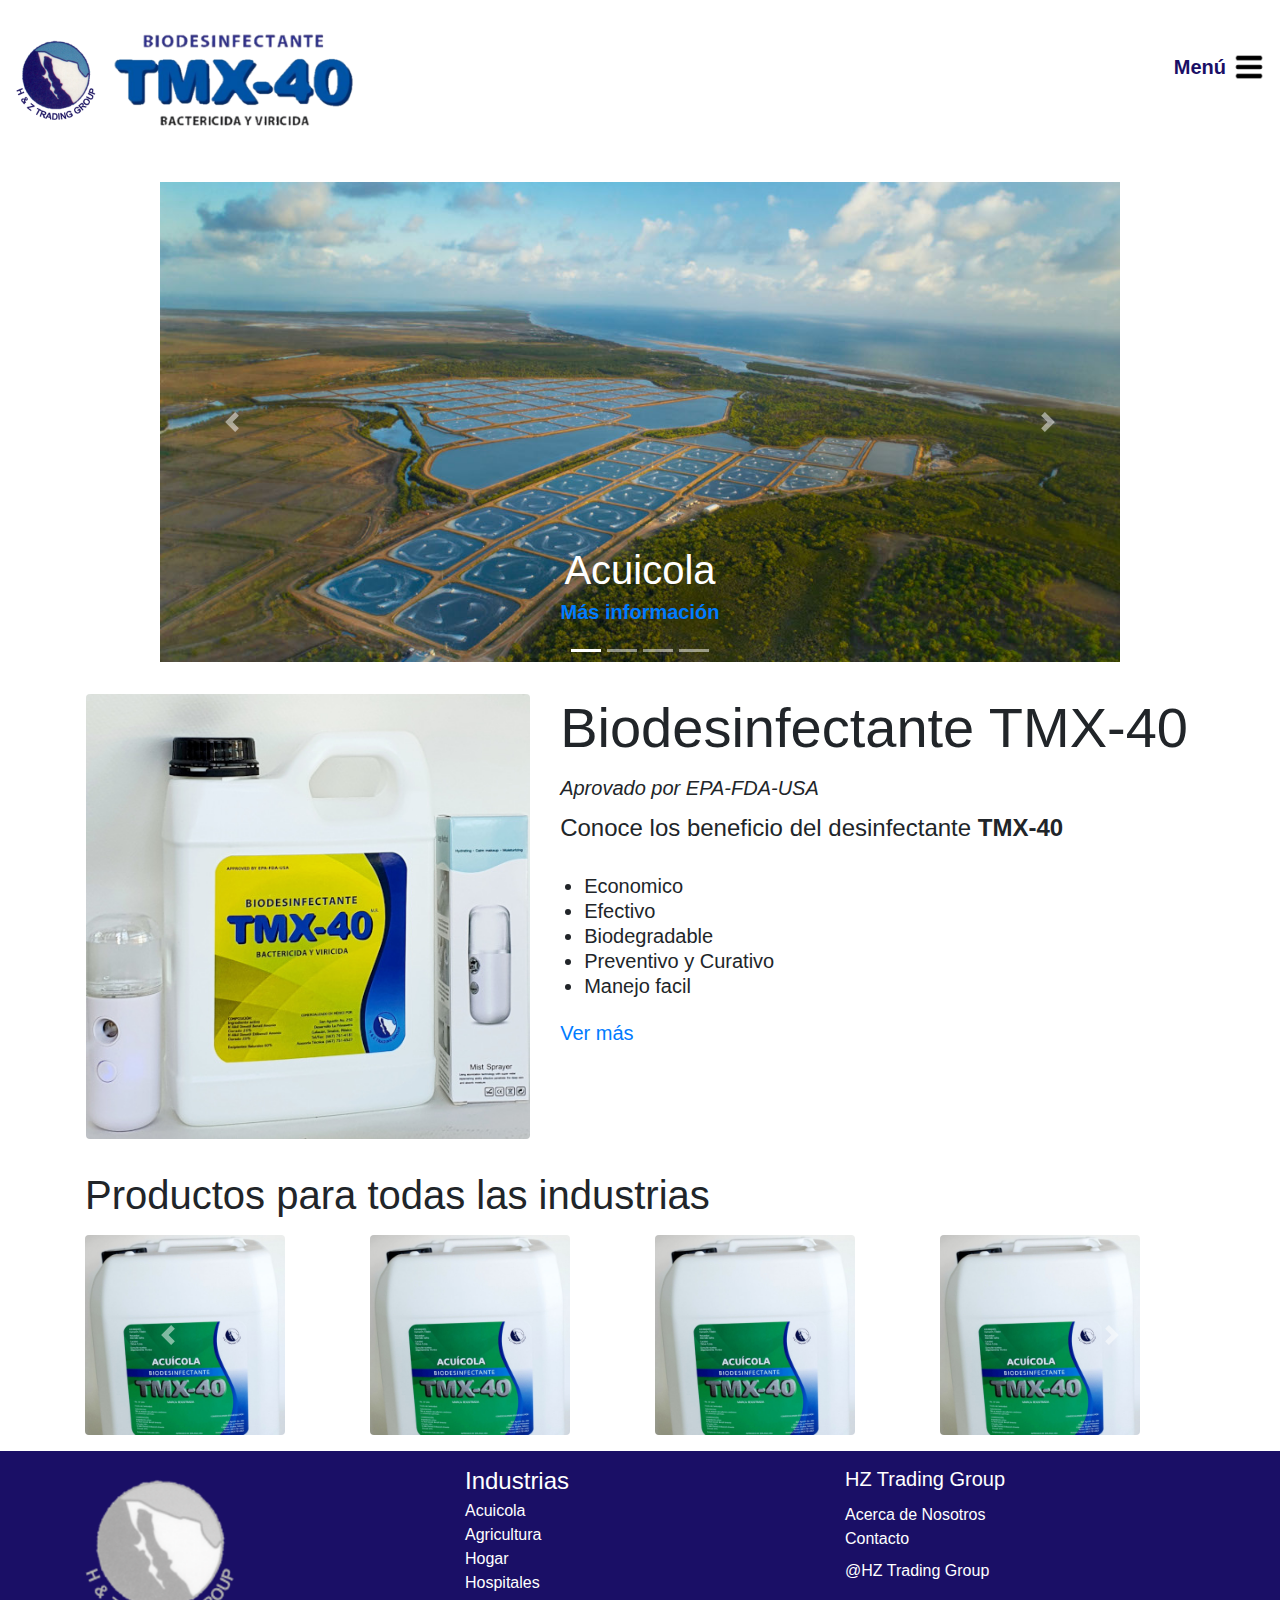
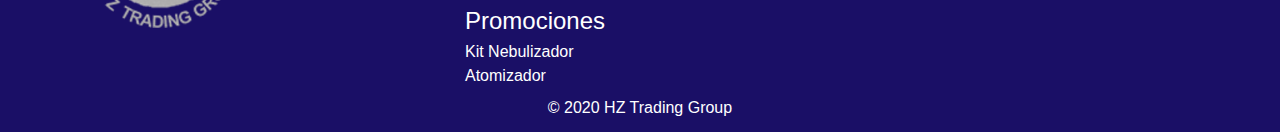
<file: index.html>
<!DOCTYPE html>
<html lang="es">

<head>
    <meta charset="UTF-8">
    <meta name="viewport" content="width=device-width, initial-scale=1.0">
    <title>TMX-40</title>
    <link rel="icon" href="IMG/logo.ico">

    <link rel="stylesheet" href="CSS/bootstrap.css">
    <link rel="stylesheet" href="CSS/styles.css">

    <script src="JS/jquery.js"></script>
    <script src="JS/popper.min.js"></script>
    <script src="JS/bootstrap.min.js"></script>

</head>

<body>
    <div id="myNav" class="overlay">
        <div class="container-fluid">
            <div class="row d-none d-md-flex">
                <div class="col-9 p-3">
                    <h1>H&Z Trading Group</h1>
                    <p class="lead font-italic">Expertos en Bioseguridad</p>
                    <p class="lead font-weight-bold mt-3">Biodesinfectante TMX-40</p>
                </div>
                <div class="col-3 p-3 mb-2">
                    <a href="javascript:void(0)" class="closebtn" onclick="closeNav()">&times;</a>
                </div>
            </div>
            <div class="row d-flex d-md-none mt-3">
                <div class="col-9">
                    <h6>H&Z Trading Group</h6>
                    <p class="small font-italic">Expertos en Bioseguridad</p>
                    <p class="small font-weight-bold mt-3">Biodesinfectante TMX-40</p>
                </div>
                <div class="col-3">
                    <a href="javascript:void(0)" class="closebtn" onclick="closeNav()">&times;</a>
                </div>
            </div>
        </div>
        <div class="overlay-content p-4">
            <a>Industria</a>
            <ul class="p-2">
                <li><a href="HTML/acuicola.html">Acuicola</a></li>
                <li><a href="HTML/acuicola.html">Agricultura </a></li>
                <li><a href="HTML/acuicola.html">Hogar</a></li>
                <li><a href="HTML/acuicola.html">Hospitales</a></li>
            </ul>
            <a href="#" class="my-3 overlay-anchor">Acerca de Nosotros</a>
            <a href="#" class="my-3 overlay-anchor">Contacto</a>
        </div>
    </div>

    <!-- Nav Bar Begins -->
    <nav class="navbar navbar-expand-lg navbar-light" id="navbar">
        <a class="navbar-brand" href="index.html">
            <img class="logo-navbar pt-4" src="IMG/logo.png" alt="Logo HZ Trading Group">
        </a>

        <div class="navbar-nav mr-auto">
            <img class="tmx pt-4" src="IMG/tmx.png" alt="Logo HZ Trading Group">
        </div>

        <div class="navbar-nav ml-auto">
            <a class="nav-item nav-link active font-weight-bold d-none d-md-block" id="menu"
                onclick="openNav()">Menú</a>
            <img class="nav-item menu-image" id="menu-btn" src="IMG/menu.png" onclick="openNav()">
        </div>

    </nav>
    <!-- Nav Bar Ends -->


    <!-- Carousel Begins -->
    <section class="mt-md-5 mb-3">
        <div>
            <div id="myCarousel" class="carousel slide carousel-fade w-75 mx-auto" data-ride="carousel"
                data-interval="7000">
                <ol class="carousel-indicators">
                    <li data-target="#myCarousel" data-slide-to="0" class="active"></li>
                    <li data-target="#myCarousel" data-slide-to="1"></li>
                    <li data-target="#myCarousel" data-slide-to="2"></li>
                    <li data-target="#myCarousel" data-slide-to="3"></li>
                </ol>
                <div class="carousel-inner">
                    <div class="carousel-item active">
                        <img src="IMG/granja.jpg" class="d-block w-100 img-carousel"
                            alt="Imagen aerea de granjas de camarón">
                        <div class="carousel-caption d-md-block">
                            <h1>Acuicola</h1>
                            <a href="HTML/acuicola.html" class="font-weight-bold lead"> Más
                                información</a>
                        </div>
                    </div>
                    <div class="carousel-item">
                        <img src="IMG/agropecuari.jpg" class="d-block w-100 img-carousel" alt="...">
                        <div class="carousel-caption d-md-block">
                            <h1>Agricultura</h1>
                            <a href="contacto.html" style="color: white;"> Ver más </a>
                        </div>
                    </div>
                    <div class="carousel-item">
                        <img src="IMG/hospital.jpg" class="d-block w-100 img-carousel" alt="...">
                        <div class="carousel-caption d-md-block">
                            <h1>Hospitales</h1>
                            <a href="acerca.html" style="color: white;">Conoce más acerca de la empresa</a>
                        </div>
                    </div>
                    <div class="carousel-item">
                        <img src="IMG/hogar.jpg" class="d-block w-100 img-carousel" alt="...">
                        <div class="carousel-caption d-md-block">
                            <h1>Hogar</h1>
                            <a href="acerca.html" style="color: white;">Conoce más acerca de la empresa</a>
                        </div>
                    </div>
                </div>
                <a class="carousel-control-prev " href="#myCarousel" role="button" data-slide="prev">
                    <span class="carousel-control-prev-icon" aria-hidden="true"></span>
                    <span class="sr-only">Anterior</span>
                </a>
                <a class="carousel-control-next" href="#myCarousel" role="button" data-slide="next">
                    <span class="carousel-control-next-icon" aria-hidden="true"></span>
                    <span class="sr-only">Siguiente</span>
                </a>
            </div>
        </div>
    </section>
    <!-- Carousel Ends -->

    <section class="my-3">
        <div class="container p-3">
            <div class="row">
                <div class=" col-12 col-md-5">
                    <img src="IMG/kit.jpg" class="img-fluid rounded">
                </div>
                <div class="col-12 col-md-7">
                    <h3 class="d-block d-md-none">Biodesinfectante TMX-40</h3>
                    <p class="display-4 d-none d-md-block">Biodesinfectante TMX-40</p>
                    <p class="lead font-italic">Aprovado por EPA-FDA-USA</p>
                    <p class="h4">Conoce los beneficio del desinfectante <b>TMX-40</b> </p>
                    <ul class="px-3 p-md-4 bulleted-list ">
                        <li>Economico</li>
                        <li>Efectivo</li>
                        <li>Biodegradable</li>
                        <li>Preventivo y Curativo</li>
                        <li>Manejo facil</li>
                    </ul>
                    <a class="lead" href="#">Ver más</a>
                </div>
            </div>
        </div>
    </section>

    <section class="my-3">
        <div class="container">
            <h1>Productos para todas las industrias</h1>
            <div id="carouselExampleControls" class="carousel slide my-3" data-ride="carousel">
                <div class="carousel-inner">
                    <div class="carousel-item active">
                        <div class="row">
                            <div class="col-3">
                                <img class="d-block w-100 rounded product-carousel" src="IMG/acuicola-10L.jpg">
                            </div>
                            <div class="col-3">
                                <img class="d-block w-100 rounded product-carousel" src="IMG/acuicola-10L.jpg">
                            </div>
                            <div class="col-3">
                                <img class="d-block w-100 rounded product-carousel" src="IMG/acuicola-10L.jpg">
                            </div>
                            <div class="col-3">
                                <img class="d-block w-100 rounded product-carousel" src="IMG/acuicola-10L.jpg">
                            </div>
                        </div>
                    </div>
                    <div class="carousel-item">
                        <div class="row">
                            <div class="col-3">
                                <img class="d-block w-100 rounded product-carousel" src="IMG/kit.jpg">
                            </div>
                            <div class="col-3">
                                <img class="d-block w-100 rounded product-carousel" src="IMG/kit.jpg">
                            </div>
                            <div class="col-3">
                                <img class="d-block w-100 rounded product-carousel" src="IMG/kit.jpg">
                            </div>
                            <div class="col-3">
                                <img class="d-block w-100 rounded product-carousel" src="IMG/kit.jpg">
                            </div>
                        </div>
                    </div>
                    <div class="carousel-item">
                        <div class="row">
                            <div class="col-3">
                                <img class="d-block w-100 rounded product-carousel" src="IMG/kit.jpg">
                            </div>
                            <div class="col-3">
                                <img class="d-block w-100 rounded product-carousel" src="IMG/kit-atomizador.jpg">
                            </div>
                            <div class="col-3">
                                <img class="d-block w-100 rounded product-carousel" src="IMG/atomizador.jpg">
                            </div>
                            <div class="col-3">
                                <img class="d-block w-100 rounded product-carousel" src="IMG/acuicola-10L.jpg">
                            </div>
                        </div>
                    </div>
                </div>
                <a class="carousel-control-prev" href="#carouselExampleControls" role="button" data-slide="prev">
                    <span class="carousel-control-prev-icon" aria-hidden="true"></span>
                    <span class="sr-only">Previous</span>
                </a>
                <a class="carousel-control-next" href="#carouselExampleControls" role="button" data-slide="next">
                    <span class="carousel-control-next-icon" aria-hidden="true"></span>
                    <span class="sr-only">Next</span>
                </a>
            </div>
        </div>

    </section>


    <!-- Footer Begins -->
    <footer id="footer">
        <div class="container">
            <div class="row mt-3">
                <div class="col-sm-4">
                    <img class="logoFooter mt-2" src="IMG/logo2.png" alt="Logo">
                </div>
                <div class="col-sm-4">
                    <a class="h4">
                        Industrias
                    </a>
                    <ul class="mb-3">
                        <li class="pt-2">
                            <a href="HTML/acuicola.html">Acuicola</a>
                        </li>
                        <li class="pt-2">
                            <a>Agricultura</a>
                        </li>
                        <li class="pt-2">
                            <a>Hogar</a>
                        </li>
                        <li class="pt-2">
                            <a>Hospitales</a>
                        </li>
                    </ul>
                    <a class="h4">
                        Promociones
                    </a>
                    <ul class="mb-3">
                        <li class="pt-2">
                            <a>Kit Nebulizador</a>
                        </li>
                        <li class="pt-2">
                            <a>Atomizador</a>
                        </li>
                    </ul>

                </div>
                <div class="col-sm-4">
                    <h5>HZ Trading Group</h5>
                    <ul>
                        <li class="pt-2"><a href="./acerca.html">Acerca de Nosotros</a></li>
                        <li class="pt-2"><a href="./contacto.html">Contacto</a></li>
                    </ul>
                    <ul class="my-3">
                        <li><a href="#" target="_blank" class="facebook"><i class="fab fa-facebook"></i> @HZ Trading
                                Group</a>
                        </li>
                    </ul>
                </div>

            </div>
        </div>
        <div class="footer-copyright">
            <p class="text-center">© 2020 HZ Trading Group</p>
        </div>
    </footer>
    <!-- Footer Ends -->

    <script>
        $("#menu-btn").click(function () {
            $('#menu').toggle("slow");

        });

        function openNav() {
            $(".overlay").css("border-left", "solid #1a0f66");
            if ($('#menu').css('display') == 'none') {
                $("#myNav").css("width", "60%");
            } else {
                $("#myNav").css("width", "30%");
            }

        }

        function closeNav() {
            $(".overlay").css("border-left", "none");
            document.getElementById("myNav").style.width = "0%";
        }
    </script>

</body>

</html>
</file>
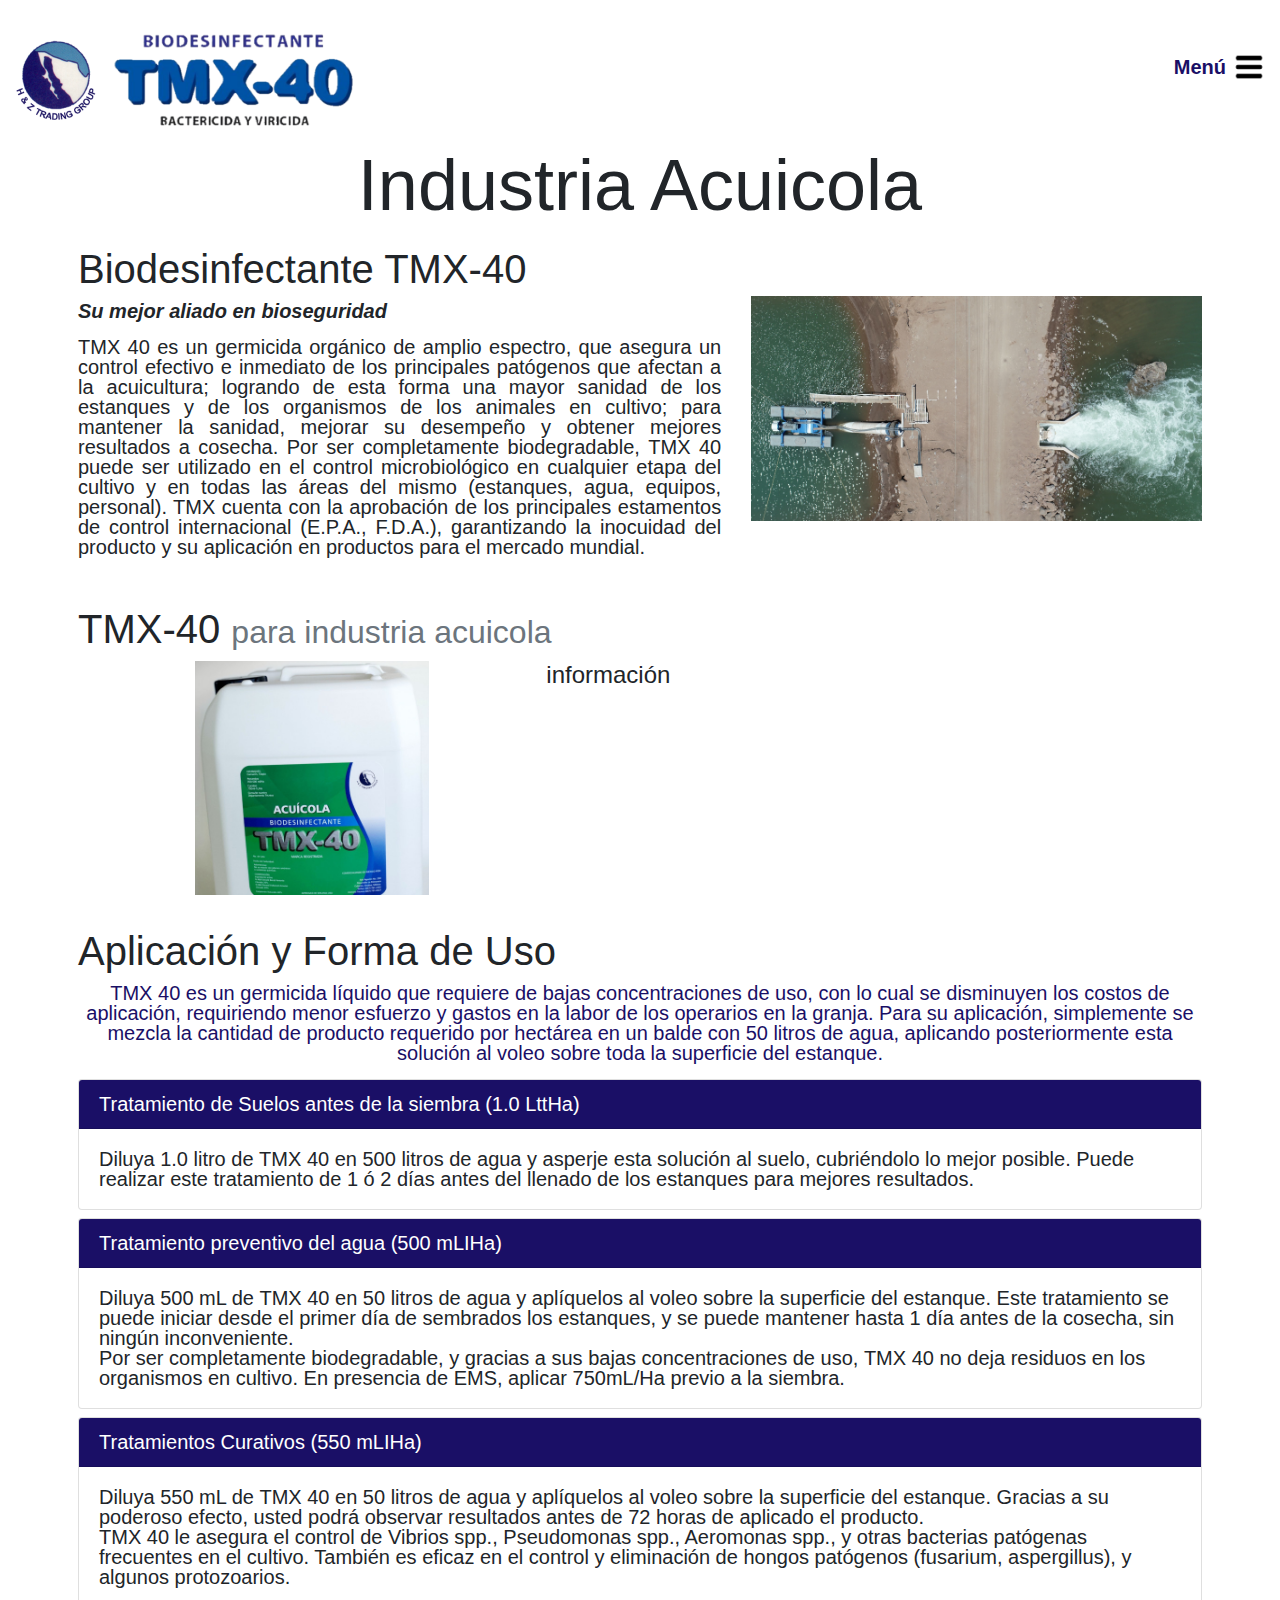
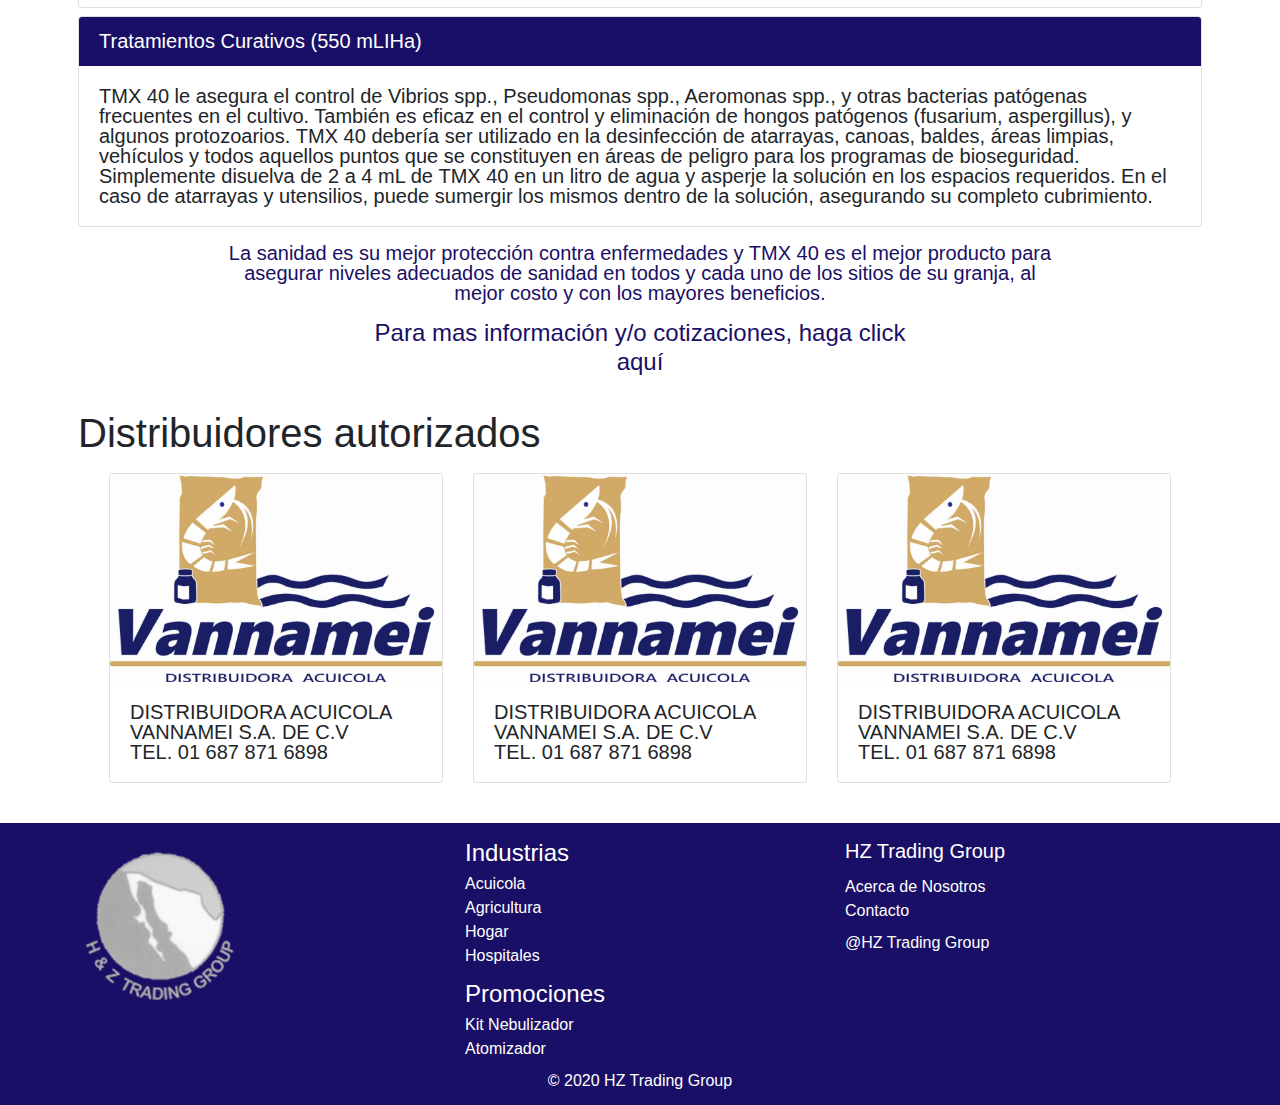
<file: HTML/acuicola.html>
<!DOCTYPE html>
<html lang="es">

<head>
    <meta charset="UTF-8">
    <meta name="viewport" content="width=device-width, initial-scale=1.0">
    <title>TMX-40 - Acuicola</title>
    <link rel="icon" href="../IMG/logo.ico">

    <link rel="stylesheet" href="../CSS/bootstrap.css">
    <link rel="stylesheet" href="../CSS/styles.css">

    <script src="../JS/jquery.js"></script>
    <script src="../JS/popper.min.js"></script>
    <script src="../JS/bootstrap.min.js"></script>
</head>

<body>

    <div id="myNav" class="overlay">
        <div class="container-fluid">
            <div class="row d-none d-md-flex">
                <div class="col-9 p-3">
                    <h1>H&Z Trading Group</h1>
                    <p class="lead font-italic">Expertos en Bioseguridad</p>
                    <p class="lead font-weight-bold mt-3">Biodesinfectante TMX-40</p>
                </div>
                <div class="col-3 p-3 mb-2">
                    <a href="javascript:void(0)" class="closebtn" onclick="closeNav()">&times;</a>
                </div>
            </div>
            <div class="row d-flex d-md-none mt-3">
                <div class="col-9">
                    <h6>H&Z Trading Group</h6>
                    <p class="small font-italic">Expertos en Bioseguridad</p>
                    <p class="small font-weight-bold mt-3">Biodesinfectante TMX-40</p>
                </div>
                <div class="col-3">
                    <a href="javascript:void(0)" class="closebtn" onclick="closeNav()">&times;</a>
                </div>
            </div>
        </div>
        <div class="overlay-content px-2 p-md-4">
            <a class="my-1 my-md-3" href="../index.html">Inicio</a>
            <a class="my-1 my-md-3">Industria</a>
            <ul class="p-2">
                <li class="font-weight-bold"><a href="./acuicola.html">Acuicola</a></li>
                <li><a href="./acuicola.html">Agricultura </a></li>
                <li><a href="./acuicola.html">Hogar</a></li>
                <li><a href="./acuicola.html">Hospitales</a></li>
            </ul>
            <a href="#" class="my-1 my-md-3 overlay-anchor">Acerca de Nosotros</a>
            <a href="./contacto.html" class="my-1 my-md-3 overlay-anchor">Contacto</a>
        </div>
    </div>

    <!-- Nav Bar Begins -->
    <nav class="navbar navbar-expand-lg navbar-light" id="navbar">
        <a class="navbar-brand" href="../index.html">
            <img class="logo-navbar pt-4" src="../IMG/logo.png" alt="Logo HZ Trading Group">
        </a>
        <div class="navbar-nav mr-auto">
            <img class="tmx pt-4" src="../IMG/tmx.png" alt="Logo HZ Trading Group">
        </div>

        <div class="navbar-nav ml-auto">
            <a class="nav-item nav-link active font-weight-bold d-none d-md-block" id="menu"
                onclick="openNav()">Menú</a>
            <img class="nav-item menu-image" id="menu-btn" src="../IMG/menu.png" onclick="openNav()">
        </div>

    </nav>
    <!-- Nav Bar Ends -->


    <section class="mb-3">
        <div class="container p-2">
            <p class="display-3 text-center">Industria Acuicola</p>
            <div class="row">
                <div class="col-12 col-md-7">
                    <h3 class="d-block d-md-none">Biodesinfectante TMX-40</h3>
                    <p class="h1 d-none d-md-block">Biodesinfectante TMX-40</p>
                    <p class="lead font-italic font-weight-bold">Su mejor aliado en bioseguridad</p>
                    <p class="lead text-justify"><b> TMX 40 </b> es un germicida orgánico de amplio espectro, que
                        asegura un
                        control efectivo
                        e inmediato de los principales
                        patógenos que afectan a la acuicultura; logrando de esta forma una mayor sanidad de los
                        estanques y de los organismos de
                        los animales en cultivo; para mantener la sanidad, mejorar su desempeño y obtener mejores
                        resultados a cosecha.
                        Por ser completamente biodegradable, <b> TMX 40 </b> puede ser utilizado en el control
                        microbiológico en
                        cualquier etapa del
                        cultivo y en todas las áreas del mismo (estanques, agua, equipos, personal). TMX cuenta con la
                        aprobación de los
                        principales estamentos de control internacional (E.P.A., F.D.A.), garantizando la inocuidad del
                        producto y su aplicación
                        en productos para el mercado mundial.</p>
                </div>
                <div class="col-12 col-md-5 align-items-center justify-content-center d-flex ">
                    <img src="../IMG/acua2.JPG" class="img-fluid">
                </div>
            </div>
        </div>
    </section>
    <section class="mb-3">
        <div class="container p-2">
            <h1>TMX-40 <small class="text-muted"> para industria acuicola</small> </h1>
            <div class="row no-gutters">
                <div class="col-md-5">
                    <img class="w-50 mx-auto" src="../IMG/acuicola-10L.jpg" alt="">
                </div>
                <div class="col-md-7">
                    <h4>información</h4>
                </div>
            </div>
        </div>
    </section>

    <section class="mb-3">
        <div class="container p-2">
            <p class="h1">Aplicación y Forma de Uso</p>
            <p class="lead text-center w-100 main-color"><b> TMX 40 </b> es un germicida líquido que
                requiere
                de
                bajas
                concentraciones de uso,
                con lo cual se disminuyen
                los costos de
                aplicación, requiriendo menor esfuerzo y gastos en la labor de los operarios en la granja.
                Para su aplicación, simplemente se mezcla la cantidad de producto requerido por hectárea en un balde con
                50 litros de
                agua, aplicando posteriormente esta solución al voleo sobre toda la superficie del estanque.</p>

            <div class="row mb-2">
                <div class="col-12">
                    <div class="card">
                        <h5 class="card-header main-color-bg">Tratamiento de Suelos antes de la siembra (1.0 LttHa)</h5>
                        <div class="card-body">
                            <p class="card-text lead">Diluya <b> 1.0 litro </b> de <b> TMX 40 </b> en 500 litros de agua
                                y
                                asperje esta
                                solución al suelo, cubriéndolo lo mejor posible. Puede
                                realizar este tratamiento de 1 ó 2 días antes del llenado de los estanques para mejores
                                resultados.
                            </p>
                        </div>
                    </div>
                </div>
            </div>
            <div class="row mb-2">
                <div class="col-12">
                    <div class="card">
                        <h5 class="card-header main-color-bg">Tratamiento preventivo del agua (500 mLIHa)</h5>
                        <div class="card-body">
                            <p class="card-text lead">Diluya 500 mL de <b> TMX 40 </b> en 50 litros de agua y aplíquelos
                                al voleo
                                sobre la superficie del estanque. Este tratamiento se
                                puede iniciar desde el primer día de sembrados los estanques, y se puede mantener hasta
                                1 día antes de la cosecha, sin
                                ningún inconveniente. <br>
                                Por ser completamente biodegradable, y gracias a sus bajas
                                concentraciones de uso, <b> TMX 40 </b> no deja
                                residuos en los organismos en cultivo. En presencia de EMS, aplicar 750mL/Ha previo a la
                                siembra.
                            </p>
                        </div>
                    </div>
                </div>
            </div>
            <div class="row mb-2">
                <div class="col-12">
                    <div class="card">
                        <h5 class="card-header main-color-bg">Tratamientos Curativos (550 mLIHa)</h5>
                        <div class="card-body">
                            <p class="card-text lead">Diluya 550 mL de <b> TMX 40 </b> en 50 litros de agua y aplíquelos
                                al voleo
                                sobre la superficie del estanque. Gracias a su
                                poderoso efecto, usted podrá observar resultados antes de 72 horas de aplicado el
                                producto. <br>
                                <b> TMX 40 </b> le asegura el control
                                de Vibrios spp., Pseudomonas spp., Aeromonas spp., y otras bacterias patógenas
                                frecuentes en el cultivo. También es
                                eficaz en el control y eliminación de hongos patógenos (fusarium, aspergillus), y
                                algunos protozoarios.
                            </p>
                        </div>
                    </div>
                </div>
            </div>
            <div class="row mb-2">
                <div class="col-12">
                    <div class="card">
                        <h5 class="card-header main-color-bg">Tratamientos Curativos (550 mLIHa)</h5>
                        <div class="card-body">
                            <p class="card-text lead"><b> TMX 40 </b> le asegura el control de Vibrios spp., Pseudomonas
                                spp.,
                                Aeromonas spp., y otras bacterias patógenas frecuentes
                                en el cultivo. También es eficaz en el control y eliminación de hongos patógenos
                                (fusarium, aspergillus), y algunos
                                protozoarios.
                                <b> TMX 40 </b> debería ser utilizado en la desinfección de atarrayas, canoas, baldes,
                                áreas
                                limpias, vehículos y todos aquellos
                                puntos que se constituyen en áreas de peligro para los programas de bioseguridad.
                                <br>
                                Simplemente disuelva de 2 a 4 mL de
                                <b> TMX 40 </b> en un litro de agua y asperje la solución en los espacios requeridos. En
                                el caso
                                de atarrayas y utensilios, puede
                                sumergir los mismos dentro de la solución, asegurando su completo cubrimiento.
                            </p>
                        </div>
                    </div>
                </div>
            </div>
            <p class="lead text-center w-75 mx-auto main-color mt-3"> La sanidad es su mejor protección contra
                enfermedades
                y<b> TMX 40 </b> es el mejor producto para asegurar niveles adecuados de sanidad en todos y cada uno de
                los sitios de su granja, al mejor
                costo y con los mayores beneficios.</p>
            <div class="w-50 mx-auto text-center">
                <a class="h4 main-color" href="#">Para mas información y/o cotizaciones, haga click aquí</a>
            </div>

        </div>
    </section>

    <section class="mb-3">
        <div class="container p-2">
            <p class="h1">Distribuidores autorizados</p>
            <div class="card-deck m-3">
                <div class="card" style="width: 15rem;">
                    <img class="card-img-top" src="../IMG/logo-vannamei.png" alt="Card image cap">
                    <div class="card-body">
                        <p class="card-text lead">DISTRIBUIDORA ACUICOLA VANNAMEI S.A. DE C.V<br>
                            <b>TEL. 01 687 871 6898</b></p>
                    </div>
                </div>
                <div class="card" style="width: 15rem;">
                    <img class="card-img-top" src="../IMG/logo-vannamei.png" alt="Card image cap">
                    <div class="card-body">
                        <p class="card-text lead">DISTRIBUIDORA ACUICOLA VANNAMEI S.A. DE C.V<br>
                            <b>TEL. 01 687 871 6898</b></p>
                    </div>
                </div>
                <div class="card" style="width: 15rem;">
                    <img class="card-img-top" src="../IMG/logo-vannamei.png" alt="Card image cap">
                    <div class="card-body">
                        <p class="card-text lead">DISTRIBUIDORA ACUICOLA VANNAMEI S.A. DE C.V<br>
                            <b>TEL. 01 687 871 6898</b></p>
                    </div>
                </div>
            </div>
        </div>
    </section>


    <!-- Footer Begins -->
    <footer id="footer">
        <div class="container">
            <div class="row mt-3">
                <div class="col-sm-4">
                    <img class="logoFooter mt-2" src="../IMG/logo2.png" alt="Logo">
                </div>
                <div class="col-sm-4">
                    <a class="h4">
                        Industrias
                    </a>
                    <ul class="mb-3">
                        <li class="pt-2">
                            <a href="./acuicola.html">Acuicola</a>
                        </li>
                        <li class="pt-2">
                            <a>Agricultura</a>
                        </li>
                        <li class="pt-2">
                            <a>Hogar</a>
                        </li>
                        <li class="pt-2">
                            <a>Hospitales</a>
                        </li>
                    </ul>
                    <a class="h4">
                        Promociones
                    </a>
                    <ul class="mb-3">
                        <li class="pt-2">
                            <a>Kit Nebulizador</a>
                        </li>
                        <li class="pt-2">
                            <a>Atomizador</a>
                        </li>
                    </ul>

                </div>
                <div class="col-sm-4">
                    <h5>HZ Trading Group</h5>
                    <ul>
                        <li class="pt-2"><a href="./acerca.html">Acerca de Nosotros</a></li>
                        <li class="pt-2"><a href="./contacto.html">Contacto</a></li>
                    </ul>
                    <ul class="my-3">
                        <li><a href="#" target="_blank" class="facebook"><i class="fab fa-facebook"></i> @HZ Trading
                                Group</a>
                        </li>
                    </ul>
                </div>

            </div>
        </div>
        <div class="footer-copyright">
            <p class="text-center">© 2020 HZ Trading Group</p>
        </div>
    </footer>
    <!-- Footer Ends -->

    <script>
        $("#menu-btn").click(function () {
            $('#menu').toggle("slow");

        });

        function openNav() {
            $(".overlay").css("border-left", "solid #1a0f66");
            if ($('#menu').css('display') == 'none') {
                $("#myNav").css("width", "60%");
            } else {
                $("#myNav").css("width", "30%");
            }

        }

        function closeNav() {
            $(".overlay").css("border-left", "none");
            document.getElementById("myNav").style.width = "0%";
        }
    </script>

</body>

</html>
</file>
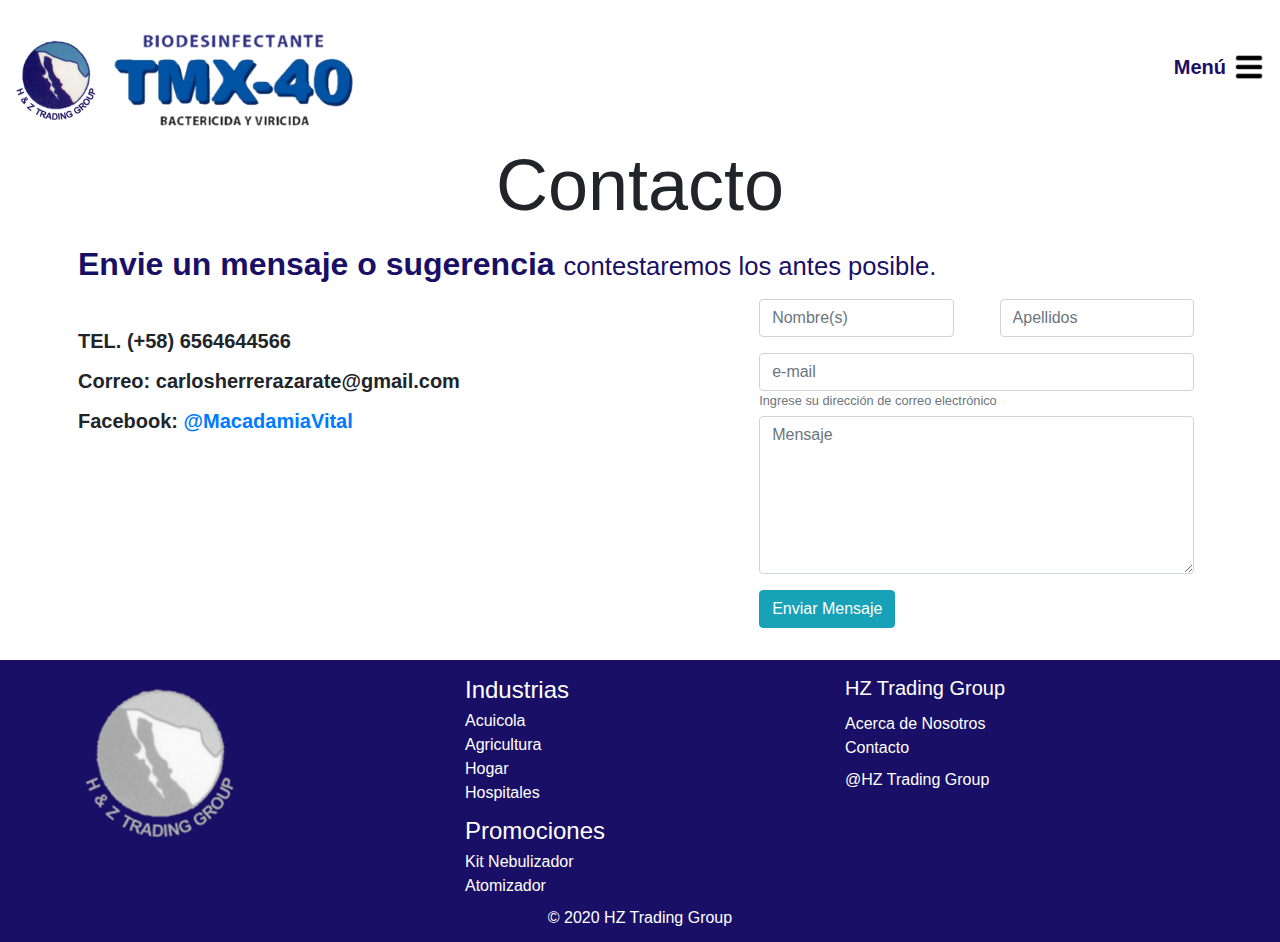
<file: HTML/contacto.html>
<!DOCTYPE html>
<html lang="es">

<head>
    <meta charset="UTF-8">
    <meta name="viewport" content="width=device-width, initial-scale=1.0">
    <title>TMX-40 - Acuicola</title>
    <link rel="icon" href="../IMG/logo.ico">

    <link rel="stylesheet" href="../CSS/bootstrap.css">
    <link rel="stylesheet" href="../CSS/styles.css">

    <script src="../JS/jquery.js"></script>
    <script src="../JS/popper.min.js"></script>
    <script src="../JS/bootstrap.min.js"></script>
</head>

<body>

    <div id="myNav" class="overlay">
        <div class="container-fluid">
            <div class="row d-none d-md-flex">
                <div class="col-9 p-3">
                    <h1>H&Z Trading Group</h1>
                    <p class="lead font-italic">Expertos en Bioseguridad</p>
                    <p class="lead font-weight-bold mt-3">Biodesinfectante TMX-40</p>
                </div>
                <div class="col-3 p-3 mb-2">
                    <a href="javascript:void(0)" class="closebtn" onclick="closeNav()">&times;</a>
                </div>
            </div>
            <div class="row d-flex d-md-none mt-3">
                <div class="col-9">
                    <h6>H&Z Trading Group</h6>
                    <p class="small font-italic">Expertos en Bioseguridad</p>
                    <p class="small font-weight-bold mt-3">Biodesinfectante TMX-40</p>
                </div>
                <div class="col-3">
                    <a href="javascript:void(0)" class="closebtn" onclick="closeNav()">&times;</a>
                </div>
            </div>
        </div>
        <div class="overlay-content px-2 p-md-4">
            <a class="my-1 my-md-3" href="../index.html">Inicio</a>
            <a class="my-1 my-md-3">Industria</a>
            <ul class="p-2">
                <li><a href="./acuicola.html">Acuicola</a></li>
                <li><a href="./acuicola.html">Agricultura </a></li>
                <li><a href="./acuicola.html">Hogar</a></li>
                <li><a href="./acuicola.html">Hospitales</a></li>
            </ul>
            <a href="#" class="my-1 my-md-3 overlay-anchor">Acerca de Nosotros</a>
            <a href="./contacto.html" class="my-1 my-md-3 overlay-anchor font-weight-bold">Contacto</a>
        </div>
    </div>

    <!-- Nav Bar Begins -->
    <nav class="navbar navbar-expand-lg navbar-light" id="navbar">
        <a class="navbar-brand" href="../index.html">
            <img class="logo-navbar pt-4" src="../IMG/logo.png" alt="Logo HZ Trading Group">
        </a>
        <div class="navbar-nav mr-auto">
            <img class="tmx pt-4" src="../IMG/tmx.png" alt="Logo HZ Trading Group">
        </div>

        <div class="navbar-nav ml-auto">
            <a class="nav-item nav-link active font-weight-bold d-none d-md-block" id="menu"
                onclick="openNav()">Menú</a>
            <img class="nav-item menu-image" id="menu-btn" src="../IMG/menu.png" onclick="openNav()">
        </div>

    </nav>
    <!-- Nav Bar Ends -->


    <section class="mb-3">
        <div class="container p-2">
            <p class="display-3 text-center">Contacto</p>
            <h2 class="text-left main-color">
                <b>Envie un mensaje o sugerencia</b>
                <small>contestaremos los antes posible.</small>
            </h2>
            <div class="row">
                <div class="col-md-7">
                    <div class="text-left lead font-weight-bold">
                        <br>
                        <br>
                        TEL. (+58) 6564644566
                        <br>
                        <br>
                        Correo: carlosherrerazarate@gmail.com
                        <br>
                        <br>
                        Facebook:
                        <a href="https://www.facebook.com/MacadamiaVital/" target="_blank" class="facebook">
                            @MacadamiaVital</a>
                    </div>
                </div>
                <div class="col-md-5">
                    <form>
                        <div class="row">
                            <div class="col m-2">
                                <input type="text" class="form-control" name="firstName" placeholder="Nombre(s)"
                                    required>
                            </div>
                            <div class="col m-2">
                                <input type="text" class="form-control" name="lastName" placeholder="Apellidos"
                                    required>
                            </div>
                        </div>
                        <div class="row m-2">
                            <input type="email" class="form-control" name="mail" placeholder="e-mail"
                                aria-describedby="senderMail" required>
                            <small id="senderMail" class="form-text text-muted">
                                Ingrese su dirección de correo electrónico
                            </small>
                        </div>
                        <div class="row m-2">
                            <textarea class="form-control" name="message" placeholder="Mensaje" rows="6"
                                required></textarea>
                        </div>
                        <button type="submit" name="send" class="btn btn-info m-2">Enviar Mensaje</button>


                    </form>
                </div>

            </div>
        </div>
    </section>


    <!-- Footer Begins -->
    <footer id="footer">
        <div class="container">
            <div class="row mt-3">
                <div class="col-sm-4">
                    <img class="logoFooter mt-2" src="../IMG/logo2.png" alt="Logo">
                </div>
                <div class="col-sm-4">
                    <a class="h4">
                        Industrias
                    </a>
                    <ul class="mb-3">
                        <li class="pt-2">
                            <a href="./acuicola.html">Acuicola</a>
                        </li>
                        <li class="pt-2">
                            <a>Agricultura</a>
                        </li>
                        <li class="pt-2">
                            <a>Hogar</a>
                        </li>
                        <li class="pt-2">
                            <a>Hospitales</a>
                        </li>
                    </ul>
                    <a class="h4">
                        Promociones
                    </a>
                    <ul class="mb-3">
                        <li class="pt-2">
                            <a>Kit Nebulizador</a>
                        </li>
                        <li class="pt-2">
                            <a>Atomizador</a>
                        </li>
                    </ul>

                </div>
                <div class="col-sm-4">
                    <h5>HZ Trading Group</h5>
                    <ul>
                        <li class="pt-2"><a href="./acerca.html">Acerca de Nosotros</a></li>
                        <li class="pt-2"><a href="./contacto.html">Contacto</a></li>
                    </ul>
                    <ul class="my-3">
                        <li><a href="#" target="_blank" class="facebook"><i class="fab fa-facebook"></i> @HZ Trading
                                Group</a>
                        </li>
                    </ul>
                </div>

            </div>
        </div>
        <div class="footer-copyright">
            <p class="text-center">© 2020 HZ Trading Group</p>
        </div>
    </footer>
    <!-- Footer Ends -->

    <script>
        $("#menu-btn").click(function () {
            $('#menu').toggle("slow");

        });

        function openNav() {
            $(".overlay").css("border-left", "solid #1a0f66");
            if ($('#menu').css('display') == 'none') {
                $("#myNav").css("width", "60%");
            } else {
                $("#myNav").css("width", "30%");
            }

        }

        function closeNav() {
            $(".overlay").css("border-left", "none");
            document.getElementById("myNav").style.width = "0%";
        }
    </script>

</body>

</html>
</file>
<file: CSS/styles.css>
/* CSS RESET */

/* http://meyerweb.com/eric/tools/css/reset/ 
   v2.0 | 20110126
   License: none (public domain)
*/

dl, dt, dd, ol, ul, li,
fieldset, form, label, legend,
table, caption, tbody, tfoot, thead, tr, th, td,
article, aside, canvas, details, embed, 
figure, figcaption, footer, header, hgroup, 
menu, nav, output, ruby, section, summary,
time, mark, audio, video {
	margin: 0;
	padding: 0;
	border: 0;
	font-size: 100%;
	font: inherit;
	vertical-align: baseline;
}
/* HTML5 display-role reset for older browsers */
article, aside, details, figcaption, figure, 
footer, header, hgroup, menu, nav, section, img {
	display: block;
}
body {
	line-height: 1;
}
ol, ul {
	list-style: none;
}
blockquote, q {
	quotes: none;
}
blockquote:before, blockquote:after,
q:before, q:after {
	content: '';
	content: none;
}
table {
	border-collapse: collapse;
	border-spacing: 0;
}


body, html{
    margin: 0;
    padding: 0;
    height: 100;
}

.logo-navbar{
    max-width: 80px;
}
.tmx{
	max-width: 250px;
}

.product-carousel{
	max-width: 200px;
}

.menu-image{
	max-width: 30px;
	color: #1a0f66;
	cursor: pointer;
}

#navbar a{
    text-decoration: none;
	font-size: 20px;
	color: #1a0f66;
	cursor: pointer;
}

.main-color{
	color:#1a0f66;
}
.main-color-bg {
	background-color:#1a0f66;
	color:white;
}
.no-border {
	border:none!important;
}


/* Footer */
#footer {
    position:absolute;
	width:100%;	
	color: white;
	background-color:	#1a0f66;	
}
#footer a{
    color: white;
}
.logoFooter{
    max-width: 150px!important;
}

.overlay {
	height: 100%;
	width: 0;
	position: fixed;
	z-index: 999;
	top: 0;
	right: 0;
	color: #1a0f66;
	background-color: white;
	overflow-x: hidden;
	transition: 0.5s;
}

.overlay-content {
	position: relative;
	width: 100%;
	text-align: left;
	margin-top: 30px;
}

.overlay div a {
	text-decoration: none;
	font-size: 30px;
	color: #1a0f66;
  	display: block;
}
.overlay-content ul li a {
	font-size: 18px;
	padding: 6px;
}

.overlay a:hover, .overlay a:focus {
  color: rgb(71, 133, 172);
}

.overlay .closebtn {
color:#1a0f66!important;
  font-size: 60px;
}

.bulleted-list {
	font-size: 20px;
	line-height: 25px;
	list-style-type: disc !important;
}


@media screen and (max-width: 576px) {	
  	.overlay a {font-size: 20px}
	  
	  .overlay .closebtn {
  		font-size: 40px;
  	}

  	.logo-navbar{
    	max-width: 60px;
	}

  	.tmx{
		max-width: 120px;
	}

	#myCarousel{
		width: 100%!important;
	}
	.logoFooter{
		max-width: 120px!important;
		margin: 0 auto;
	}
	#menu {
		display: none;
	}

}
</file>
